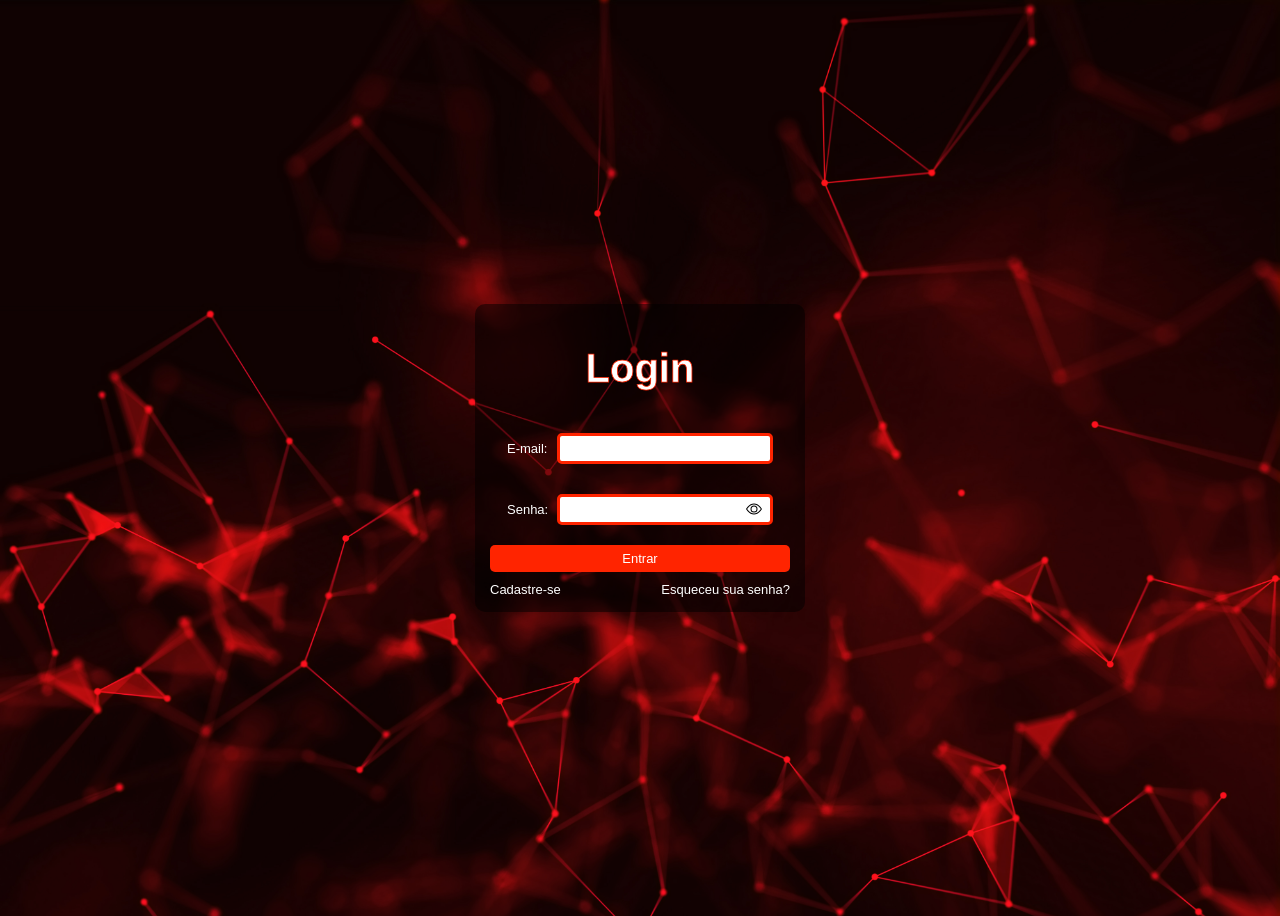
<file: index.html>
<!doctype html>
<html lang="pt-br">
  <head>
    <meta charset="UTF-8" />
    <meta name="viewport" content="width=device-width, initial-scale=1.0" />
    <!-- Meta tag que verifica o tamanho da tela para que as media queries funcionem corretamente -->
    <link rel="stylesheet" href="style.css" />
    <title>Login</title>
  </head>
  <body>
    <form id="form" action="#" method="post" novalidate>
      <h1 class="title">Login</h1>
      <div class="group">
        <!--Utilizei div neste ponto para possibilitar uma estilização mais ordenada e flexível dos elementos do formulário -->
        <div class="input">
          <label for="email">E-mail:</label>
          <input
            type="email"
            autocomplete="email"
            id="email"
            name="email"
            required
          />
        </div>
        <p id="emailError" class="error"></p>
      </div>
      <div class="group">
        <div class="input">
          <label for="password">Senha:</label>
          <div class="passwordContainer">
            <input
              type="password"
              autocomplete="current-password"
              id="password"
              name="password"
              required
            />
            <button type="button" class="eyeIcon" id="togglePassword">
              <img src="Icones/eye.svg" id="eye" alt="showPassword" />
            </button>
          </div>
        </div>
        <p id="passwordError" class="error"></p>
      </div>
      <button type="submit">Entrar</button>
      <div class="links">
        <a href="#">Cadastre-se</a>
        <a href="#">Esqueceu sua senha?</a>
      </div>
    </form>
    <script src="script.js"></script>
  </body>
</html>
</file>
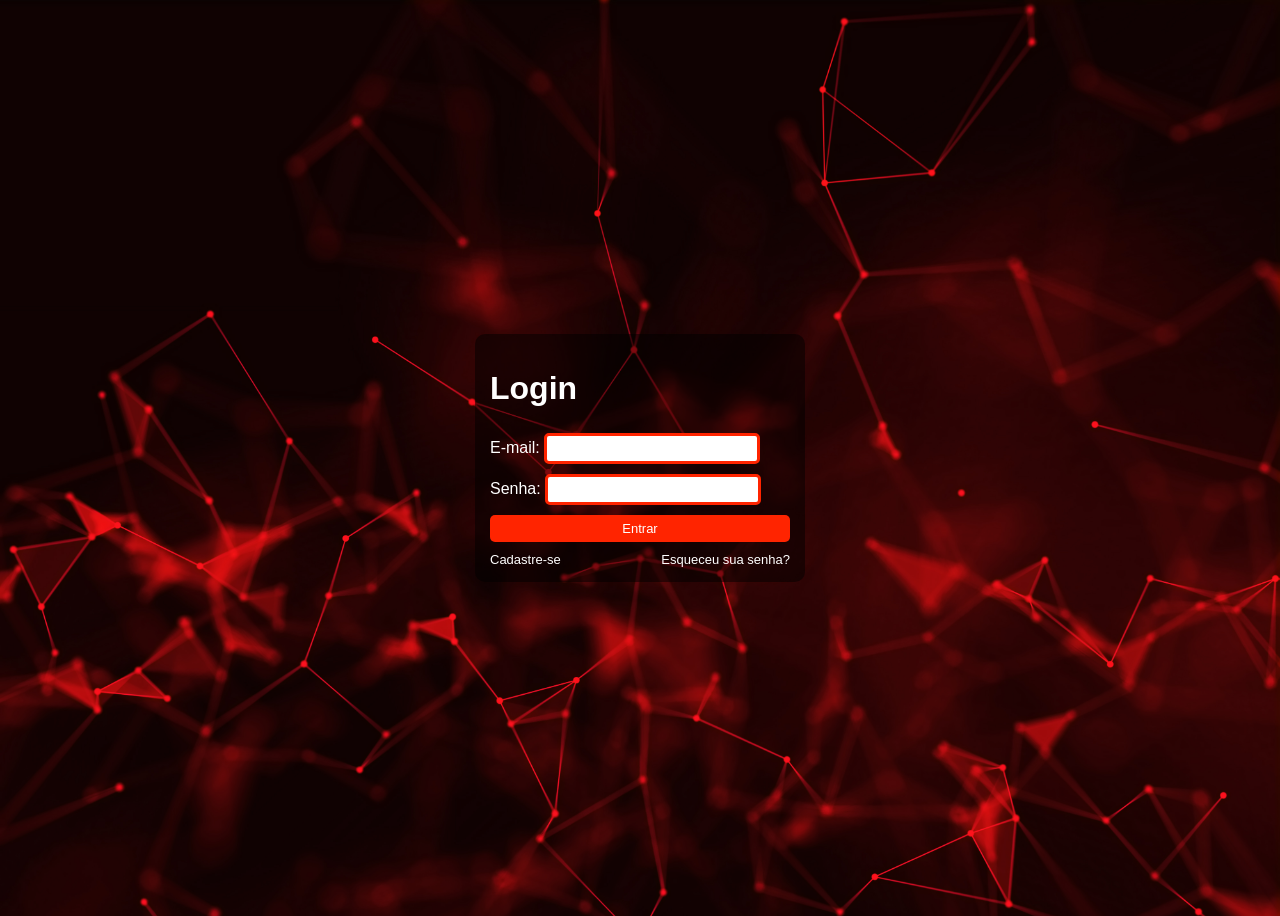
<file: telaDeLogin.html>
<!doctype html>
<html lang="pt-br">
  <head>
    <meta charset="UTF-8" />
    <meta name="viewport" content="width=device-width, initial-scale=1.0" />
    <link rel="stylesheet" href="style.css" />
    <title>Login</title>
  </head>
  <body>
    <form action="#" method="post">
      <h1>Login</h1>
      <div>
        <label for="email">E-mail:</label>
        <input type="email" id="email" name="email" required />
      </div>
      <div>
        <label for="senha">Senha:</label>
        <input type="password" id="senha" name="senha" required />
      </div>
      <button type="submit">Entrar</button>
      <div class="links">
        <a href="#">Cadastre-se</a>
        <a href="#">Esqueceu sua senha?</a>
      </div>
    </form>
  </body>
</html>
</file>
<file: style.css>
body {
  height: 100vh; /* Medida utilizada para que a background-image ocupe toda a altura da página de acordo com dispositivo utilizado */
  background-image: url("Imagens/background.jpg");
  background-size: cover;
  background-repeat: no-repeat;
  font-family: Arial, Helvetica, sans-serif;
  color: white; /* Cor utilizada para trazer bom contraste com o fundo escuro */
  display: flex;
  justify-content: center;
  align-items: center;
  a {
    /* Estilização de links realizada dentro do body para sobrepor a regra padrão do navegador */
    color: white;
    text-decoration: none;
  }
}

form {
  width: 300px;
  margin: auto;
  padding: 15px;
  border-radius: 10px;
  background-color: rgba(
    0,
    0,
    0,
    0.5
  ); /*Utilizado para criar um efeito de transparência no fundo do formulário, permitindo que a imagem de background seja parcialmente visível */
}

h1.title {
  font-size: 40px;
  text-align: center;
  -webkit-text-stroke: 0.75px;
  -webkit-text-stroke-color: #ff2400;
}

div.group {
  font-size: 13px;
  display: flex;
  flex-direction: column;
  justify-content: center;
  align-items: center;
  margin: 5px;
  padding: 5px;
}

div.input {
  display: flex;
  flex-direction: row;
  align-items: center;
  margin-top: 5px;
}

label {
  width: 50px;
}

input {
  width: 200px;
  height: 15px;
  margin: 5px 0 5px 0;
  padding: 5px;
  border: solid 3px #ff2400; /* Cor utilizada para combinar com as cores da imagem de background */
  border-radius: 5px;
}

button {
  width: 100%;
  height: 27px;
  margin: 5px 0 10px 0;
  border: none;
  border-radius: 5px;
  background-color: #ff2400;
  font-size: 13px;
  cursor: pointer;
  color: white;
}

.eyeIcon {
  width: auto;
  height: auto;
  padding: 1px 1px 1px 1px;
  border: none;
  border-radius: 0;
  margin: auto;
  position: absolute;
  right: 10px;
  top: 50%;
  transform: translateY(-43%);
  background: transparent;
}

.links {
  font-size: 13px;
  display: flex;
  justify-content: space-between; /* Alinhamento dos links de forma que fiquem nas extremidades do container */
  a:hover {
    text-decoration: underline;
    cursor: pointer;
    color: #ff2400;
  }
}

.error {
  font-family: Arial, Helvetica, sans-serif;
  font-size: 11px;
  text-align: center;
  color: #ff2400;
  margin: auto;
}

.passwordContainer {
  position: relative;
  display: flex;
  align-items: center;
}

/* Media queries utilizando-se de 3 breakpoints permitindo responsividade em tamanhos de tela variados */

@media (max-width: 1024px) {
  form {
    width: 40%;
    padding: 10px;
  }
}

@media (max-width: 768px) {
  form {
    width: 50%;
    padding: 10px;
  }
}

@media (max-width: 480px) {
  form {
    width: 80%;
    padding: 10px;
  }
}
</file>
